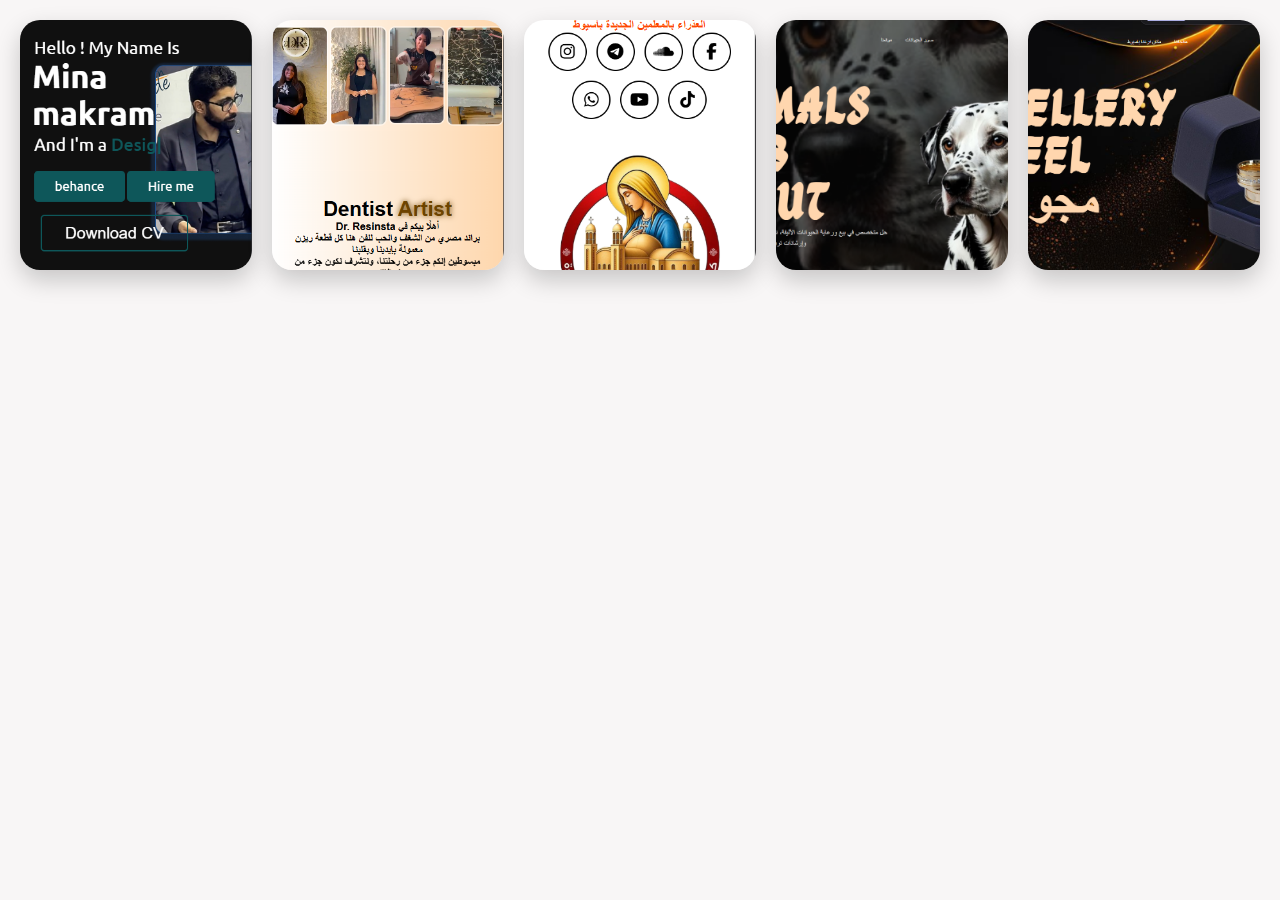
<file: سوشيل.html>
<!DOCTYPE html>
<html lang="en">
<head>
<meta charset="UTF-8">
<meta name="viewport" content="width=device-width, initial-scale=1.0">
<title>Image Cards</title>
<style>
body{
    margin:0;
    padding:20px;
    background:#f8f6f6;
    font-family:Arial, sans-serif;
}

/* جريد الصور */
.container{
    display:grid;
    grid-template-columns: repeat(auto-fit, minmax(200px, 1fr));
    gap:20px;
}

/* الكارت */
.card{
    position: relative;
    width:100%;
    height:250px;
    border-radius:20px;
    overflow:hidden;
    box-shadow:0 10px 25px rgba(0,0,0,0.2);
    transition:0.3s ease;
    background:#f0eeee;
    cursor:pointer;
}

/* الصورة */
.card img{
    width:100%;
    height:100%;
    object-fit:cover;
    transition:0.3s ease;
}

/* النص الشفاف */
.card .overlay-text{
    position:absolute;
    bottom:0;
    width:100%;
    height:40px;
    background:rgba(0,0,0,0.5);
    color:#fff;
    display:flex;
    justify-content:center;
    align-items:center;
    font-size:14px;
    opacity:0;
    transition:0.3s ease;
}

/* تأثير الهوفر */
.card:hover{
    transform:translateY(-5px);
    box-shadow:0 15px 35px rgba(0,0,0,0.3);
}

.card:hover img{
    transform:scale(1.1);
}

.card:hover .overlay-text{
    opacity:1;
}
</style>
</head>
<body>

<div class="container">
    <a href="https://mina266.github.io/Portfolio/" target="_blank" class="card">
        <img src="Capture.PNG" alt="">
        <div class="overlay-text">Portfolio</div>
    </a>

    <a href="https://mina33.infinityfree.me/" target="_blank" class="card">
        <img src="2.PNG" alt="">
        <div class="overlay-text">Marketing</div>
    </a>

    <a href="https://mina266.github.io/-/" target="_blank" class="card">
        <img src="3.PNG" alt="">
        <div class="overlay-text">Church</div>
    </a>
     <a https://mina266.github.io/animals-club-Assiut/" target="_blank" class="card">
        <img src="حيوان.PNG" alt="">
        <div class="overlay-text">Pet Shop</div>
    </a>
        <a https://mina266.github.io/Youeel/" target="_blank" class="card">
        <img src="يؤيل.PNG" alt="">
        <div class="overlay-text">Youeel</div>
    </a>

   

</div>

</body>
</html>
</file>
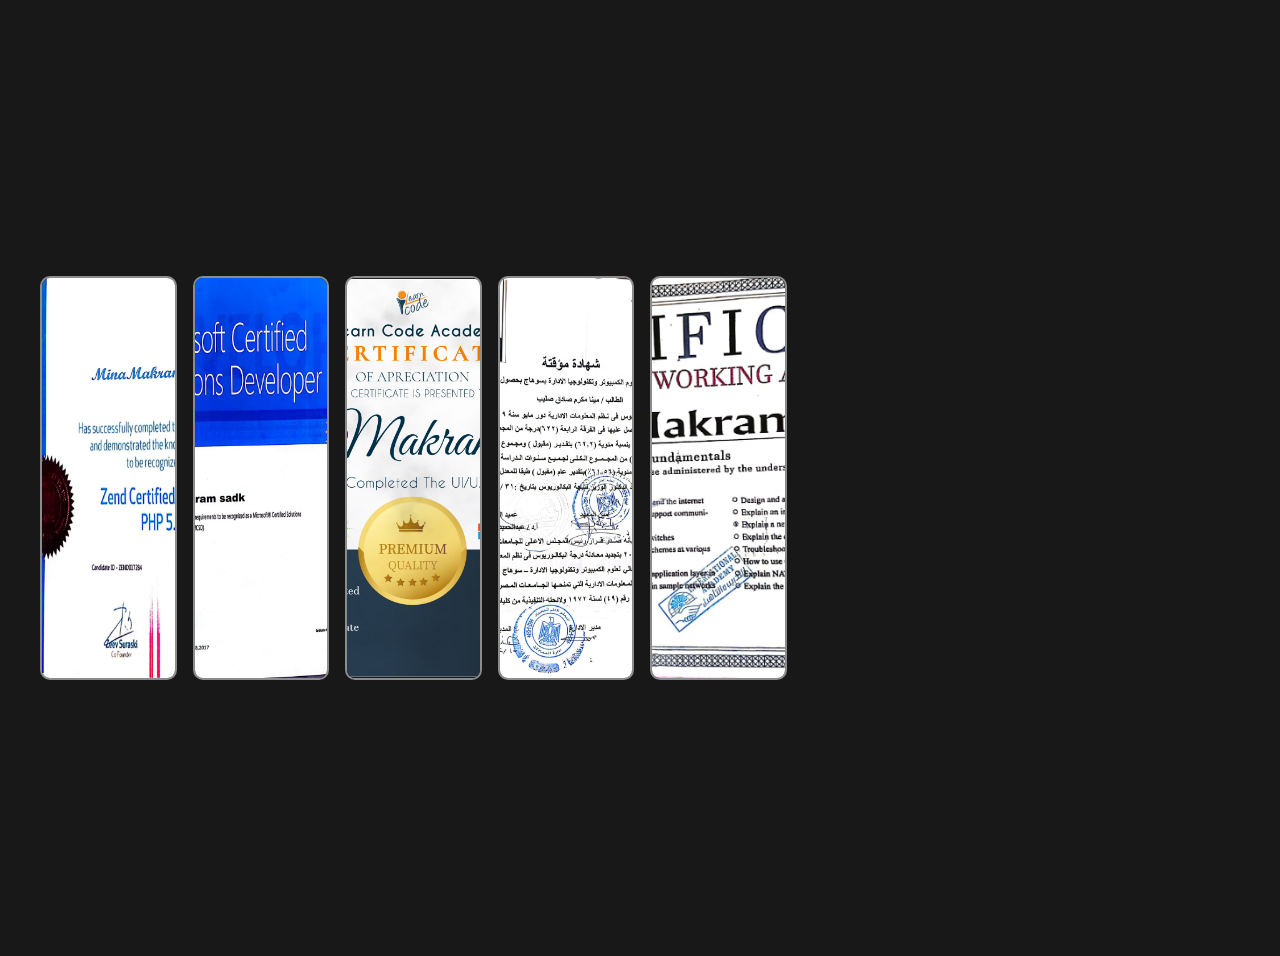
<file: شهادات.html>
<!DOCTYPE html>
<html lang="en">
<head>
    <meta charset="UTF-8">
    <meta name="viewport" content="width=device-width, initial-scale=1.0">
    <title>Page Title</title>
    <link rel="stylesheet" href="style2.css">
</head>
<body>

   <div class="container">
<img src="1.jfif" alt="">
<img src="2.jfif" alt="">
<img src="testimonial1.jpg" alt="">

<img src="4.jfif" alt="">
<img src="5.jfif" alt="">








</div>
    
</body>
</html>
</file>
<file: style2.css>
body{
    display: flex;
    justify-content: center;
    align-items: center;
    min-height: 100vh;
    background-color: #181818;
    padding: 20px;
}

/* المعرض */
.container {
    display: grid;
    grid-template-columns: repeat(auto-fill, minmax(130px, 1fr)); /* كل كرت يتسع حسب الشاشة */
    gap: 20px;  /* مسافة بين الكروت */
    width: 100%;
    max-width: 1200px;
}

/* الصور */
.container img {
    width: 100%;        /* يشغل مساحة العمود */
    height: 400px;      
    border: 2px solid rgba(255,255,255,0.5);
    border-radius: 10px;
    object-fit: cover;
    transition: all 0.3s ease;
    cursor: pointer;
}

/* Hover effect */
.container img:hover {
    transform: scale(1.2);   /* يكبر الصورة شويه بدون تغيير العمود */
    z-index: 10;              /* يطلع فوق الصور الثانية */
}
.container:has(img:hover) img:not(:hover) {
    filter: blur(10px);

}

/* Responsive للأجهزة المتوسطة */
@media (max-width: 992px){
    .container img {
        height: 300px;
    }
    .container img:hover {
        transform: scale(1.2);
    }
}

/* Responsive للموبايل */
@media (max-width: 600px){
    .container img {
        height: 200px;
    }
    .container img:hover {
        transform: scale(1.2);
    }
}
</file>
